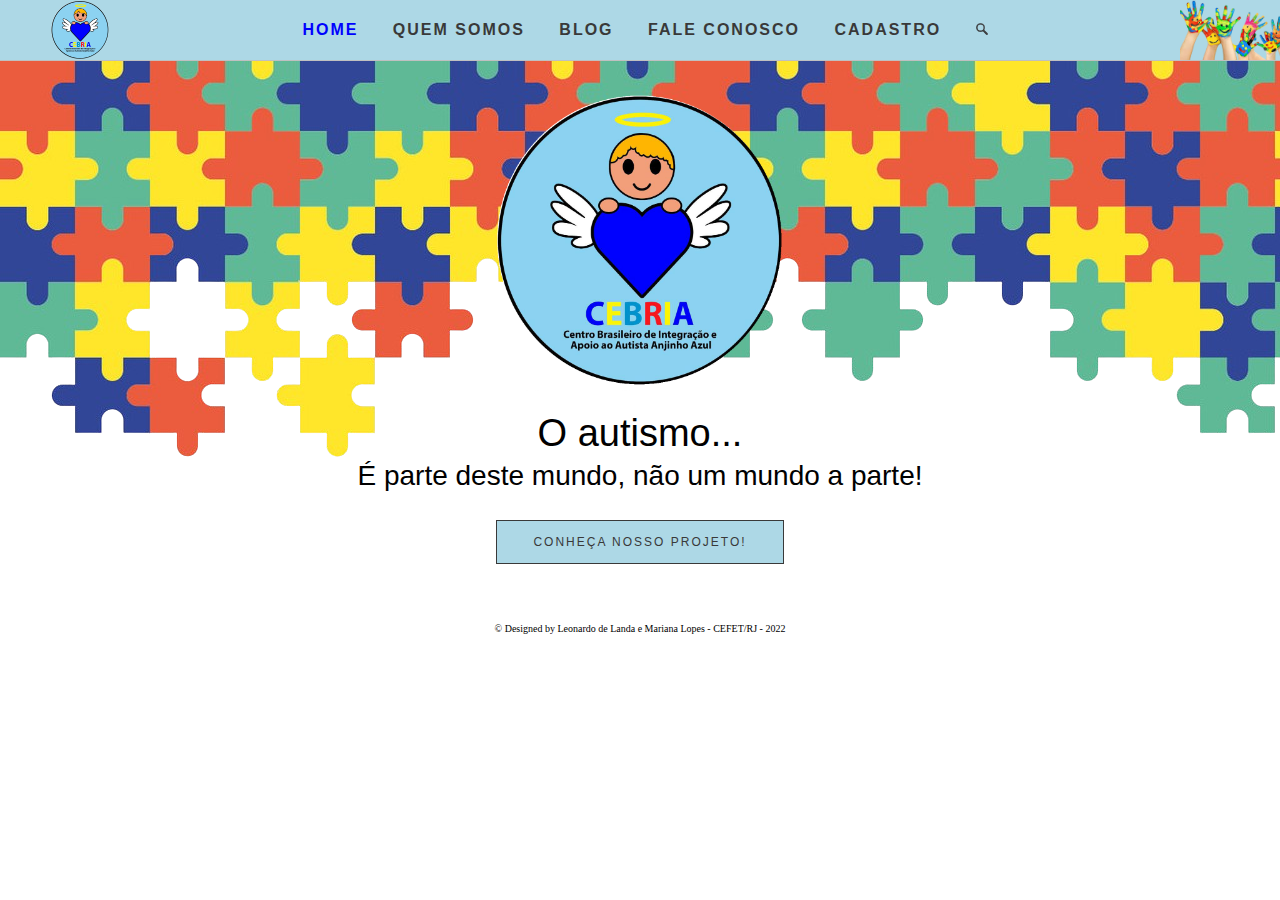
<file: html/index.html>
<!DOCTYPE html>
<html lang="pt-br">

<head>
  <title>Anjinho Azul | Conheça o Projeto</title>
  <meta charset="utf-8" />
  <meta name="author" content="Leonardo de Landa e Mariana Lopes" />
  <meta name="description" content="Conheça o projeto Anjinho Azul." />
  <meta name="keywords" content="Autismo, Anjinho, Azul, TEA, Projeto" />
  <link rel="stylesheet" href="../css/reset.css">
  <link rel="stylesheet" href="../css/estilo_header_footer.css">
  <link rel="stylesheet" href="../css/estilo_index.css">
</head>

<body>
  <div id="principal">
    <header class="header-top">
      <div class="contentHeader">
        <form class="searchFormHeader" action="https://www.anjinhoazul.com.br/" method="get">
          <input type="text" name="s" placeholder="Search" />
          <input type="submit" value="Search" />
        </form>
        <img class="logotipoProjeto" src="../images/logotipo.png" alt="Logotipo projeto Anjinho Azul." />
        <nav class="header-nav">
          <ul>
            <li><a href="index.html" style="color: #0001fe;">Home</a></li>
            <li><a href="quem_somos.html">Quem Somos</a></li>
            <li><a href="blog.html">Blog</a></li>
            <li><a href="fale_conosco.html">Fale Conosco</a></li>
            <li><a href="cadastro.html">Cadastro</a></li>
            <li><a href="#"><img src="../images/lupa-removebg.png" class="iconSearch" alt="Pesquisar"></a></li>
          </ul>
        </nav>
      </div>
    </header>
    <div class="contentBody">
      <img class="logotipoProjetoContent" src="../images/logotipo.png" alt="Logotipo projeto Anjinho Azul." />
      <h1>O autismo...</h1>
      <h2>É parte deste mundo, não um mundo a parte!</h2>
      <a href="quem_somos.html">Conheça nosso projeto!</a>
    </div>
    <div class="footer">
      &copy; Designed by Leonardo de Landa e Mariana Lopes - CEFET/RJ - 2022
    </div>
</body>

</html>
</file>
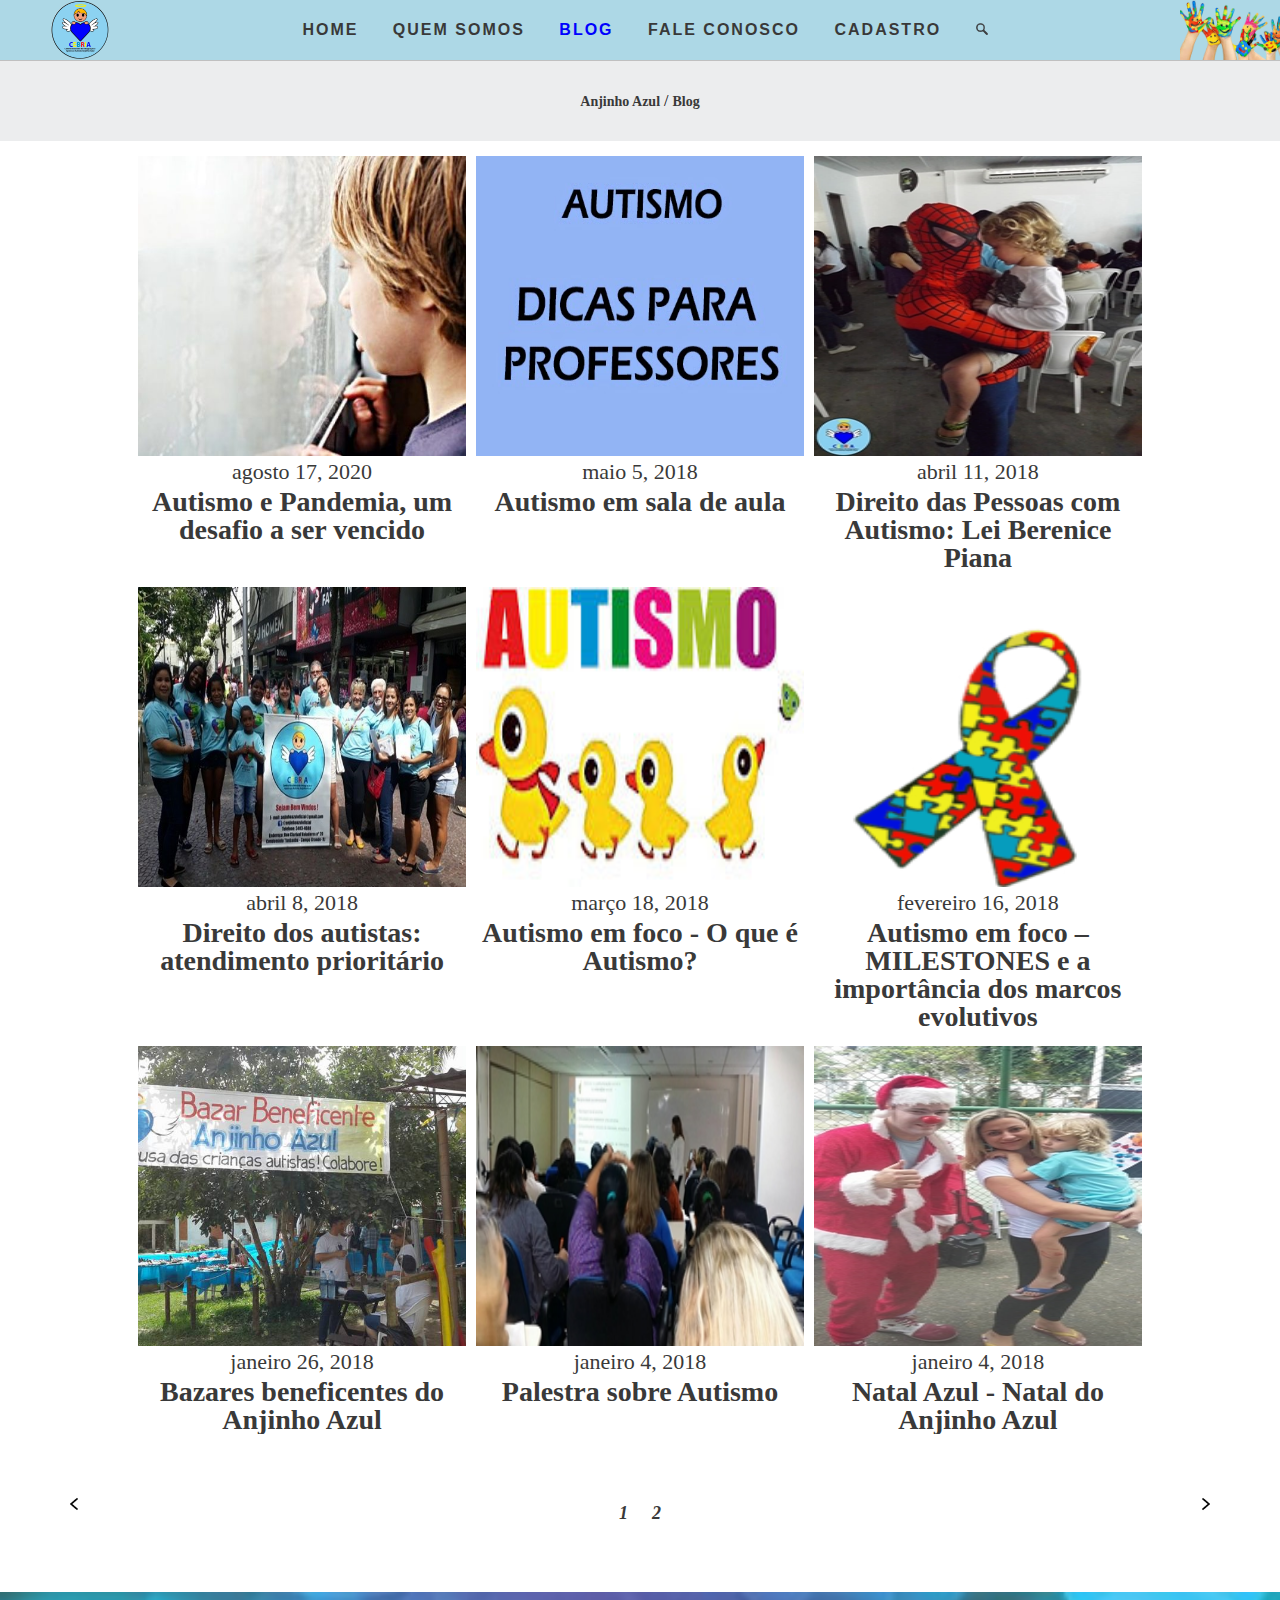
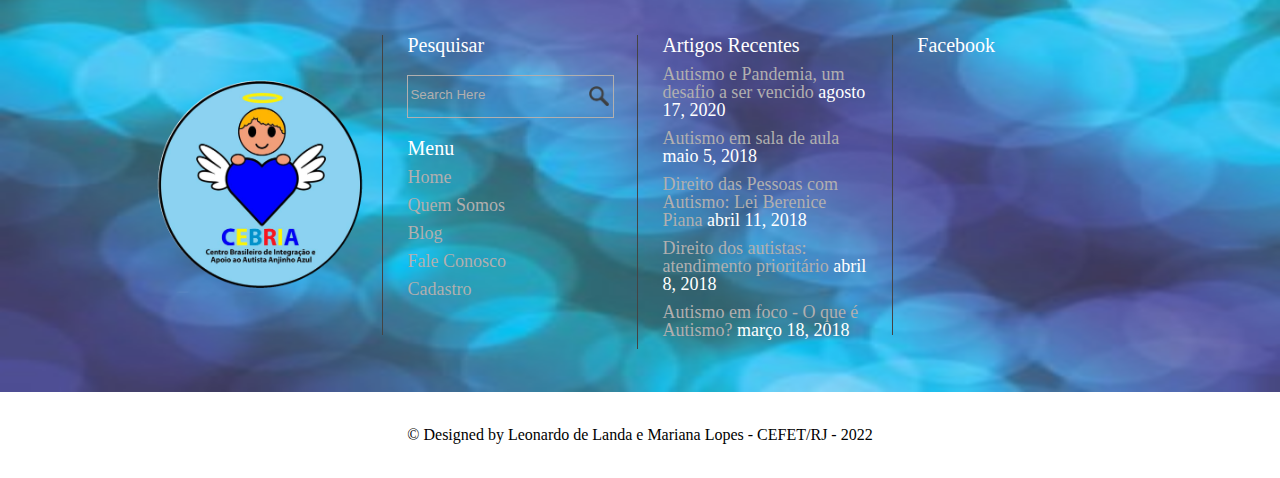
<file: html/blog.html>
<!DOCTYPE html>
<html lang="pt-br">

<head>
  <title>Anjinho Azul | Blog</title>
  <meta charset="utf-8" />
  <meta name="author" content="Leonardo de Landa e Mariana Lopes" />
  <meta name="description" content="Conheça o projeto Anjinho Azul." />
  <meta name="keywords" content="Autismo, Anjinho, Azul, TEA, Projeto" />
  <link rel="stylesheet" href="../css/reset.css">
  <link rel="stylesheet" href="../css/estilo_header_footer.css">
  <link rel="stylesheet" href="../css/estilo_blog.css">
</head>

<body>
  <div id="principal">
    <header class="header-top">
      <div class="contentHeader">
        <form class="searchFormHeader" action="https://www.anjinhoazul.com.br/" method="get">
          <input type="text" name="s" placeholder="Search" />
          <input type="submit" value="Search" />
        </form>
        <img class="logotipoProjeto" src="../images/logotipo.png" alt="Logotipo projeto Anjinho Azul." />
        <nav class="header-nav">
          <ul>
            <li><a href="index.html">Home</a></li>
            <li><a href="quem_somos.html">Quem Somos</a></li>
            <li><a href="blog.html" style="color: #0001fe;">Blog</a></li>
            <li><a href="fale_conosco.html">Fale Conosco</a></li>
            <li><a href="cadastro.html">Cadastro</a></li>
            <li><a href="#"><img src="../images/lupa-removebg.png" class="iconSearch" alt="Pesquisar"></a></li>
          </ul>
        </nav>
      </div>
    </header>
    <div class="titleHolder">
      <div class="pageName">
        <a href="index.html">Anjinho Azul</a> / <a href="Blog">Blog</a>
      </div>
    </div>
    <div class="content">
      <div class="articleList">
        <div class="article">
          <a href="#"><img src="../images/img_article_1.jpg" alt="Autismo e Pandemia, um desafio a ser vencido" /></a>
          <p>agosto 17, 2020</p>
          <a href="#">Autismo e Pandemia, um desafio a ser vencido</a>
        </div>
        <div class="article">
          <a href="#"><img src="../images/img_article_2.jpg" alt="Autismo em sala de aula" /></a>
          <p>maio 5, 2018</p>
          <a href="#">Autismo em sala de aula</a>
        </div>
        <div class="article">
          <a href="#"><img src="../images/img_article_3.jpg"
              alt="Direito das Pessoas com Autismo: Lei Berenice Piana" /></a>
          <p>abril 11, 2018</p>
          <a href="#">Direito das Pessoas com Autismo: Lei Berenice Piana</a>
        </div>
        <div class="article">
          <a href="#"><img src="../images/img_article_4.jpg" alt="Direito dos autistas: atendimento prioritário" /></a>
          <p>abril 8, 2018</p>
          <a href="#">Direito dos autistas: atendimento prioritário</a>
        </div>
        <div class="article">
          <a href="#"><img src="../images/img_article_5.jpg" alt="Autismo em foco - O que é Autismo?" /></a>
          <p>março 18, 2018</p>
          <a href="#">Autismo em foco - O que é Autismo?</a>
        </div>
        <div class="article">
          <a href="#"><img src="../images/img_article_6.jpg"
              alt="Autismo em foco – MILESTONES e a importância dos marcos evolutivos" /></a>
          <p>fevereiro 16, 2018</p>
          <a href="#">Autismo em foco – MILESTONES e a importância dos marcos evolutivos</a>
        </div>
        <div class="article">
          <a href="#"><img src="../images/img_article_7.jpg" alt="Bazares beneficentes do Anjinho Azul" /></a>
          <p>janeiro 26, 2018</p>
          <a href="#">Bazares beneficentes do Anjinho Azul</a>
        </div>
        <div class="article">
          <a href="#"><img src="../images/img_article_8.jpg" alt="Palestra sobre Autismo" /></a>
          <p>janeiro 4, 2018</p>
          <a href="#">Palestra sobre Autismo</a>
        </div>
        <div class="article">
          <a href="#"><img src="../images/img_article_9.jpg" alt="Natal Azul - Natal do Anjinho Azul" /></a>
          <p>janeiro 4, 2018</p>
          <a href="#">Natal Azul - Natal do Anjinho Azul</a>
        </div>
      </div>
    </div>
    <div class="paginacao">
      <ul>
        <li><a href="#" class="prev"><img src="../images/proximo.png" alt="Página anterior"></a>
        </li>
        <li><a href="blog.html">1</a></li>
        <li><a href="blog_page_2.html">2</a></li>
        <li><a href="#" class="next"><img src="../images/proximo.png" alt="Página seguinte"></a></li>
      </ul>
    </div>
    <div class="endPage">
      <div class="endContent">
        <div class="columns">
          <div class="columnFoot" style="border: none;">
            <div class="logo">
              <img class="logotipo" src="../images/logotipo.png" alt="Logotipo projeto Anjinho Azul." />
            </div>
          </div>
          <div class="columnFoot">
            <h1>Pesquisar</h1>
            <form class="searchFormFooter" action="https://www.anjinhoazul.com.br/" method="get">
              <div>
                <label class="screen-reader-text" for="s">Search for:</label>
                <input type="text" name="s" placeholder="Search Here" id="s" />
                <input type="submit" class="buttonSearch" value="" />
              </div>
            </form>
            <h1>Menu</h1>
            <ul>
              <li><a href="index.html">Home</a></li>
              <li><a href="quem_somos.html">Quem Somos</a></li>
              <li><a href="blog.html">Blog</a></li>
              <li><a href="fale_conosco.html">Fale Conosco</a></li>
              <li><a href="cadastro.html">Cadastro</a></li>
            </ul>
          </div>
          <div class="columnFoot">
            <h1>Artigos Recentes</h1>
            <ul>
              <li><a href="#">Autismo e Pandemia, um desafio a ser vencido</a> agosto 17, 2020</li>
              <li><a href="#">Autismo em sala de aula</a> maio 5, 2018</li>
              <li><a href="#">Direito das Pessoas com Autismo: Lei Berenice Piana</a> abril 11, 2018</li>
              <li><a href="#">Direito dos autistas: atendimento prioritário</a> abril 8, 2018</li>
              <li><a href="#">Autismo em foco - O que é Autismo?</a> março 18, 2018</li>
            </ul>
          </div>
          <div class="columnFoot">
            <h1>Facebook</h1>
          </div>
        </div>
      </div>
    </div>
    <div class="footer">
      &copy; Designed by Leonardo de Landa e Mariana Lopes - CEFET/RJ - 2022
    </div>
  </div>
  </div>
</body>

</html>
</file>
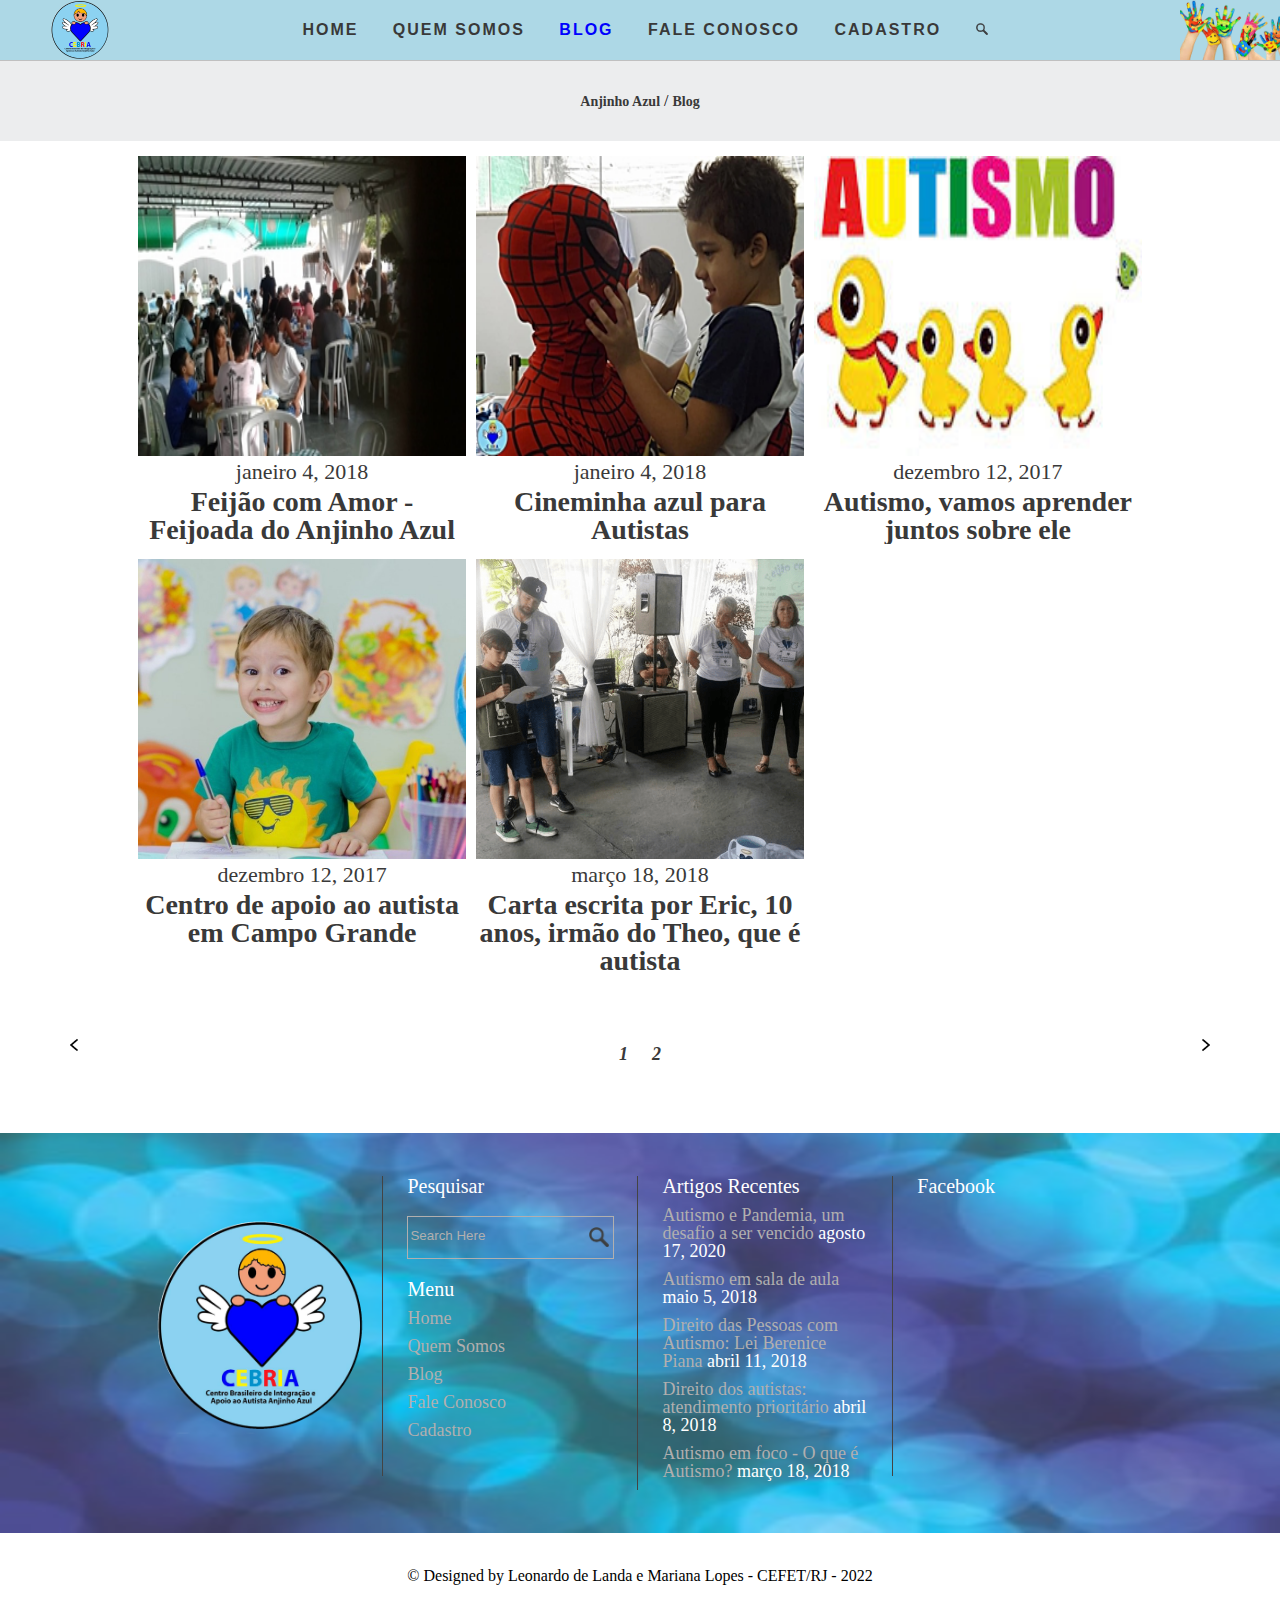
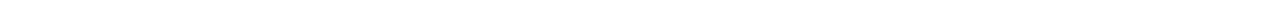
<file: html/blog_page_2.html>
<!DOCTYPE html>
<html lang="pt-br">

<head>
  <title>Anjinho Azul | Blog</title>
  <meta charset="utf-8" />
  <meta name="author" content="Leonardo de Landa e Mariana Lopes" />
  <meta name="description" content="Conheça o projeto Anjinho Azul." />
  <meta name="keywords" content="Autismo, Anjinho, Azul, TEA, Projeto" />
  <link rel="stylesheet" href="../css/reset.css">
  <link rel="stylesheet" href="../css/estilo_header_footer.css">
  <link rel="stylesheet" href="../css/estilo_blog.css">
</head>

<body>
  <div id="principal">
    <header class="header-top">
      <div class="contentHeader">
        <form class="searchFormHeader" action="https://www.anjinhoazul.com.br/" method="get">
          <input type="text" name="s" placeholder="Search" />
          <input type="submit" value="Search" />
        </form>
        <img class="logotipoProjeto" src="../images/logotipo.png" alt="Logotipo projeto Anjinho Azul." />
        <nav class="header-nav">
          <ul>
            <li><a href="index.html">Home</a></li>
            <li><a href="quem_somos.html">Quem Somos</a></li>
            <li><a href="blog.html" style="color: #0001fe;">Blog</a></li>
            <li><a href="fale_conosco.html">Fale Conosco</a></li>
            <li><a href="cadastro.html">Cadastro</a></li>
            <li><a href="#"><img src="../images/lupa-removebg.png" class="iconSearch" alt="Pesquisar"></a></li>
          </ul>
        </nav>
      </div>
    </header>
    <div class="titleHolder">
      <div class="pageName">
        <a href="index.html">Anjinho Azul</a> / <a href="Blog">Blog</a>
      </div>
    </div>
    <div class="content">
      <div class="articleList">
        <div class="article">
          <a href="#"><img src="../images/img_article_10.jpg" alt="Feijão com Amor - Feijoada do Anjinho Azul" /></a>
          <p>janeiro 4, 2018</p>
          <a href="#">Feijão com Amor - Feijoada do Anjinho Azul</a>
        </div>
        <div class="article">
          <a href="#"><img src="../images/img_article_11.jpg" alt="Cineminha azul para Autistas" /></a>
          <p>janeiro 4, 2018</p>
          <a href="#">Cineminha azul para Autistas</a>
        </div>
        <div class="article">
          <a href="#"><img src="../images/img_article_12.jpg" alt="Autismo, vamos aprender juntos sobre ele" /></a>
          <p>dezembro 12, 2017</p>
          <a href="#">Autismo, vamos aprender juntos sobre ele</a>
        </div>
        <div class="article">
          <a href="#"><img src="../images/img_article_13.jpg" alt="Centro de apoio ao autista em Campo Grande" /></a>
          <p>dezembro 12, 2017</p>
          <a href="#">Centro de apoio ao autista em Campo Grande</a>
        </div>
        <div class="article">
          <a href="#"><img src="../images/img_article_14.png"
              alt="Carta escrita por Eric, 10 anos, irmão do Theo, que é autista" /></a>
          <p>março 18, 2018</p>
          <a href="#">Carta escrita por Eric, 10 anos, irmão do Theo, que é autista</a>
        </div>
      </div>
    </div>
    <div class="paginacao">
      <ul>
        <li><a href="#" class="prev"><img src="../images/proximo.png" alt="Página anterior"></a>
        </li>
        <li><a href="blog.html">1</a></li>
        <li><a href="blog_page_2.html">2</a></li>
        <li><a href="#" class="next"><img src="../images/proximo.png" alt="Página seguinte"></a></li>
      </ul>
    </div>
    <div class="endPage">
      <div class="endContent">
        <div class="columns">
          <div class="columnFoot" style="border: none;">
            <div class="logo">
              <img class="logotipo" src="../images/logotipo.png" alt="Logotipo projeto Anjinho Azul." />
            </div>
          </div>
          <div class="columnFoot">
            <h1>Pesquisar</h1>
            <form class="searchFormFooter" action="https://www.anjinhoazul.com.br/" method="get">
              <div>
                <label class="screen-reader-text" for="s">Search for:</label>
                <input type="text" name="s" placeholder="Search Here" id="s" />
                <input type="submit" class="buttonSearch" value="" />
              </div>
            </form>
            <h1>Menu</h1>
            <ul>
              <li><a href="index.html">Home</a></li>
              <li><a href="quem_somos.html">Quem Somos</a></li>
              <li><a href="blog.html">Blog</a></li>
              <li><a href="fale_conosco.html">Fale Conosco</a></li>
              <li><a href="cadastro.html">Cadastro</a></li>
            </ul>
          </div>
          <div class="columnFoot">
            <h1>Artigos Recentes</h1>
            <ul>
              <li><a href="#">Autismo e Pandemia, um desafio a ser vencido</a> agosto 17, 2020</li>
              <li><a href="#">Autismo em sala de aula</a> maio 5, 2018</li>
              <li><a href="#">Direito das Pessoas com Autismo: Lei Berenice Piana</a> abril 11, 2018</li>
              <li><a href="#">Direito dos autistas: atendimento prioritário</a> abril 8, 2018</li>
              <li><a href="#">Autismo em foco - O que é Autismo?</a> março 18, 2018</li>
            </ul>
          </div>
          <div class="columnFoot">
            <h1>Facebook</h1>
          </div>
        </div>
      </div>
    </div>
    <div class="footer">
      &copy; Designed by Leonardo de Landa e Mariana Lopes - CEFET/RJ - 2022
    </div>
  </div>
  </div>
</body>

</html>
</file>
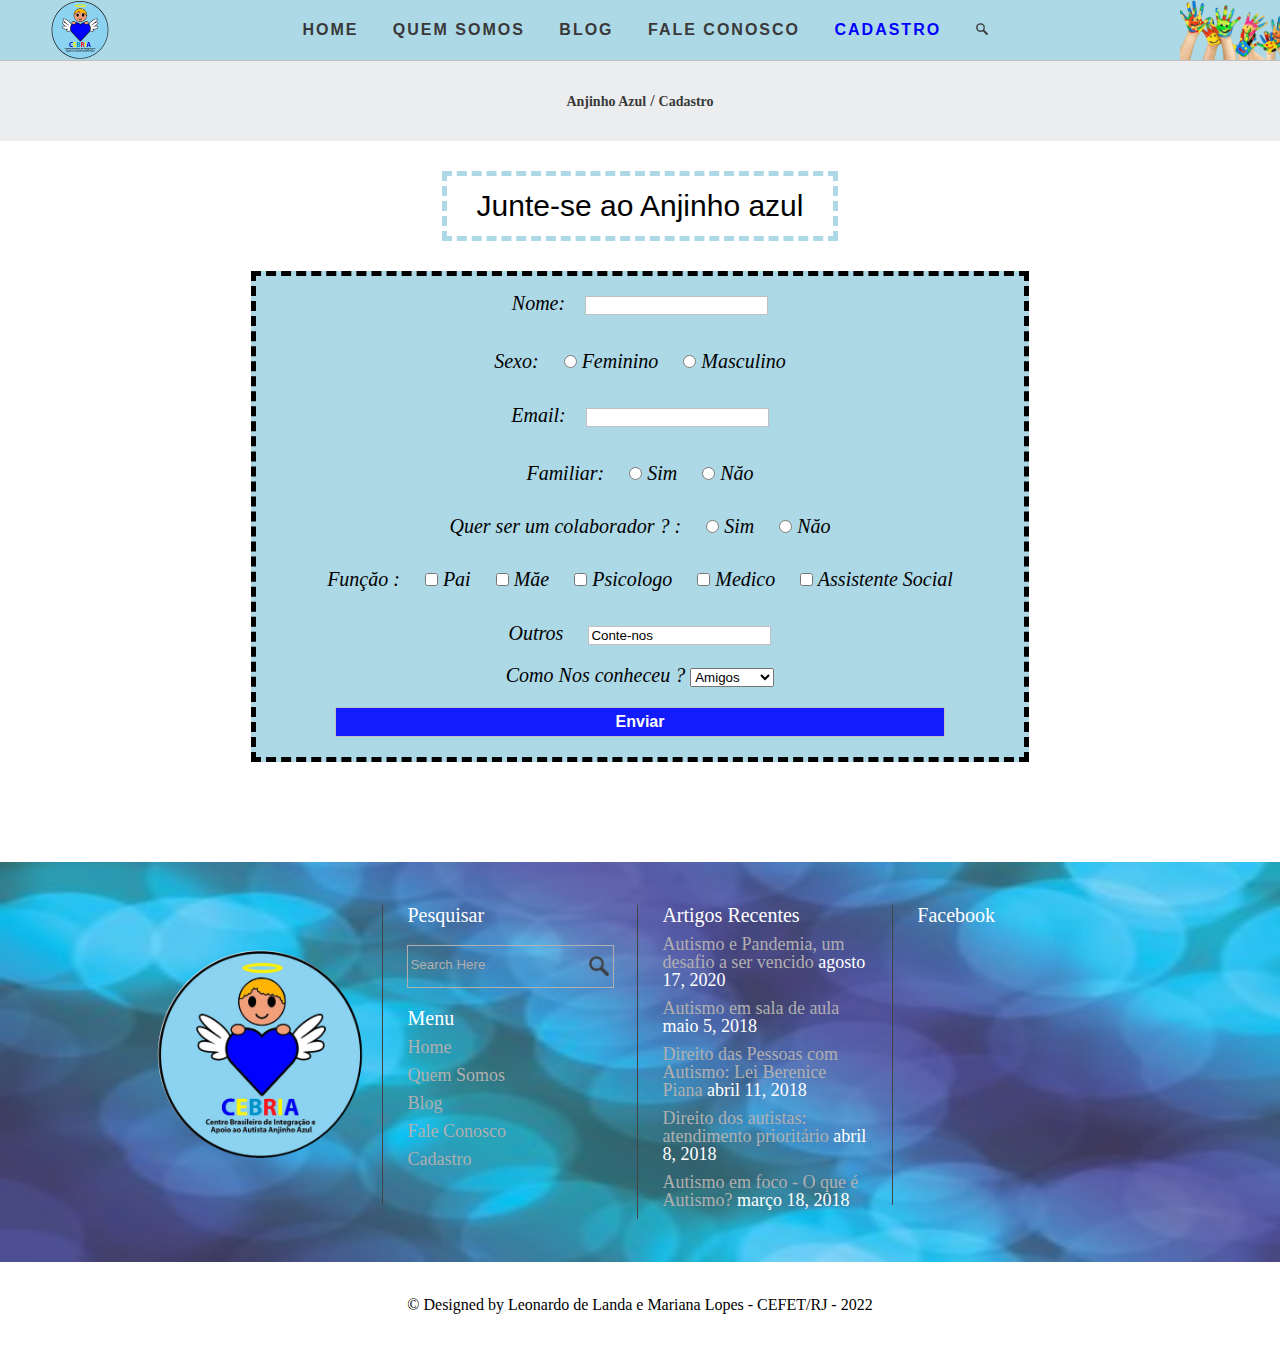
<file: html/cadastro.html>
<!DOCTYPE html>
<html lang="pt-br">

<head>
    <title>Anjinho Azul | Fale Conosco</title>
    <meta charset="utf-8" />
    <meta name="author" content="Leonardo de Landa e Mariana Lopes" />
    <meta name="description" content="Conheça o projeto Anjinho Azul." />
    <meta name="keywords" content="Autismo, Anjinho, Azul, TEA, Projeto" />
    <link rel="stylesheet" href="../css/reset.css">
    <link rel="stylesheet" href="../css/estilo_header_footer.css">
    <link rel="stylesheet" href="../css/estilo_cadastro.css">
</head>

<body>
    <div id="principal">
        <header class="header-top">
            <div class="contentHeader">
                <form class="searchFormHeader" action="https://www.anjinhoazul.com.br/" method="get">
                    <input type="text" name="s" placeholder="Search" />
                    <input type="submit" value="Search" />
                </form>
                <img class="logotipoProjeto" src="../images/logotipo.png" alt="Logotipo projeto Anjinho Azul." />
                <nav class="header-nav">
                    <ul>
                        <li><a href="index.html">Home</a></li>
                        <li><a href="quem_somos.html">Quem Somos</a></li>
                        <li><a href="blog.html">Blog</a></li>
                        <li><a href="fale_conosco.html">Fale Conosco</a></li>
                        <li><a href="cadastro.html" style="color: #0001fe;">Cadastro</a></li>
                        <li><a href="#"><img src="../images/lupa-removebg.png" class="iconSearch" alt="Pesquisar"></a>
                        </li>
                    </ul>
                </nav>
            </div>
        </header>
        <div class="titleHolder">
            <div class="pageName">
                <a href="index.html">Anjinho Azul</a> / <a href="Blog">Cadastro</a>
            </div>
        </div>
        <CENTER>
            <h1>Junte-se ao Anjinho azul </h1>
            <div class="cad">
                <form>
                    Nome:<input type="text" NAME=nome>
                    <p> Sexo:
                        <input type="radio" NAME=sexo VALUE=f> Feminino
                        <input type="radio" NAME=sexo VALUE=m> Masculino
                    </p>
                    Email:<input type="email" NAME=Email>
                    <p> Familiar:
                        <input type="radio" NAME=familiar VALUE=s> Sim
                        <input type="radio" NAME=familiar VALUE=f> N&abreve;o
                    <p> Quer ser um colaborador ? :
                        <input type="radio" NAME=colab VALUE=s> Sim
                        <input type="radio" NAME=colab VALUE=f> N&abreve;o
                    </p>
                    Fun&ccedil;&abreve;o :
                    <input type="checkbox" NAME=Funcao VALUE=pai> Pai
                    <input type="checkbox" NAME=Funcao VALUE=mae> M&abreve;e
                    <input type="checkbox" NAME=Funcao VALUE=psicologo> Psicologo
                    <input type="checkbox" NAME=Funcao VALUE=medico> Medico
                    <input type="checkbox" NAME=Funcao VALUE=Assistente> Assistente Social<BR>
                    <P></P>
                    Outros <input type="text" NAME=Funcao VALUE=Conte-nos>
                    <p>
                    <P>
                        Como Nos conheceu ?
                        <select Name="Familiar" size="1">
                            <option value=" amigos"> Amigos
                            <option value="familiares">Familiares
                            <option value="face">Facebook
                            <option value="Insta">Instagram
                                <BR>
                            <option value="out">Outros
                    </p>
                    <frame scrolling=no></frame>
                    </select>
                    <p ALIGN=rigth>
                        <BR> <input type="submit" value="Enviar" id="enviarMsg">
                    </p>
                </form>
            </div>
    </div>
    <header { background : img class="images/logotipo.img">

    </header>
    <div class="endPage">
        <div class="endContent">
            <div class="columns">
                <div class="columnFoot" style="border: none;">
                    <div class="logo">
                        <img class="logotipo" src="../images/logotipo.png" alt="Logotipo projeto Anjinho Azul." />
                    </div>
                </div>
                <div class="columnFoot">
                    <h1>Pesquisar</h1>
                    <form class="searchFormFooter" action="https://www.anjinhoazul.com.br/" method="get">
                        <div>
                            <label class="screen-reader-text" for="s">Search for:</label>
                            <input type="text" name="s" placeholder="Search Here" id="s" />
                            <input type="submit" class="buttonSearch" value="" />
                        </div>
                    </form>
                    <h1>Menu</h1>
                    <ul>
                        <li><a href="index.html">Home</a></li>
                        <li><a href="quem_somos.html">Quem Somos</a></li>
                        <li><a href="blog.html">Blog</a></li>
                        <li><a href="fale_conosco.html">Fale Conosco</a></li>
                        <li><a href="cadastro.html">Cadastro</a></li>
                    </ul>
                </div>
                <div class="columnFoot">
                    <h1>Artigos Recentes</h1>
                    <ul>
                        <li><a href="#">Autismo e Pandemia, um desafio a ser vencido</a> agosto 17, 2020</li>
                        <li><a href="#">Autismo em sala de aula</a> maio 5, 2018</li>
                        <li><a href="#">Direito das Pessoas com Autismo: Lei Berenice Piana</a> abril 11, 2018</li>
                        <li><a href="#">Direito dos autistas: atendimento prioritário</a> abril 8, 2018</li>
                        <li><a href="#">Autismo em foco - O que é Autismo?</a> março 18, 2018</li>
                    </ul>
                </div>
                <div class="columnFoot">
                    <h1>Facebook</h1>
                </div>
            </div>
        </div>
    </div>
    <div class="footer">
        &copy; Designed by Leonardo de Landa e Mariana Lopes - CEFET/RJ - 2022
    </div>
    </div>
    </div>
</body>

</html>
</file>
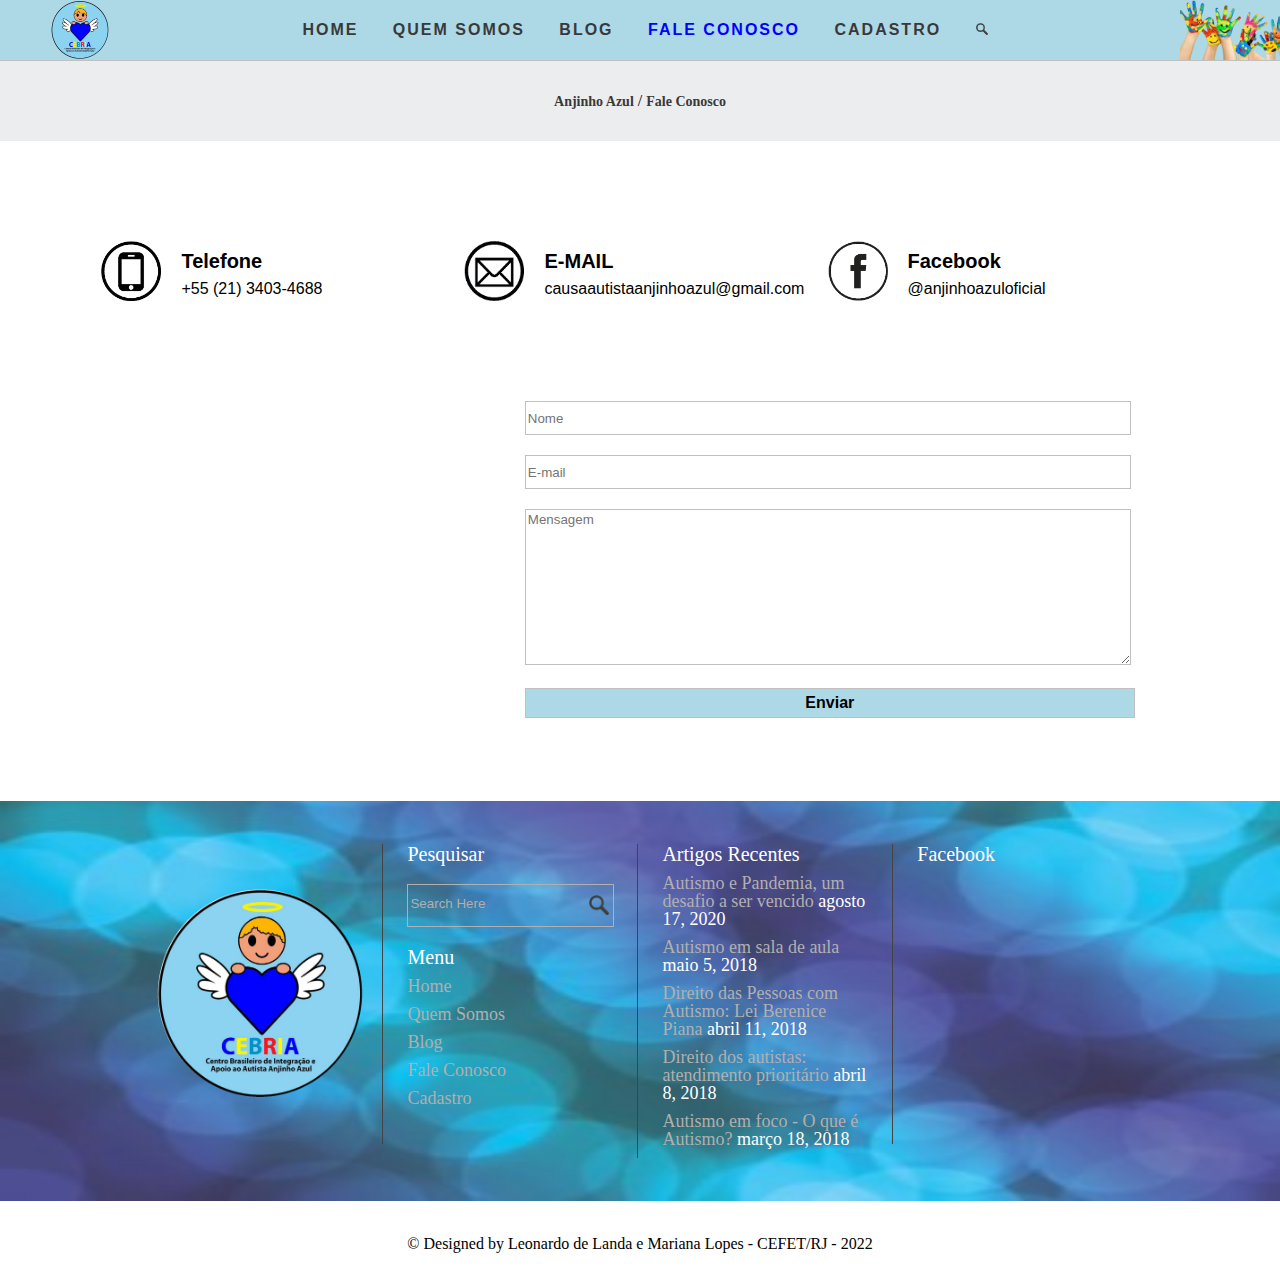
<file: html/fale_conosco.html>
<!DOCTYPE html>
<html lang="pt-br">

<head>
  <title>Anjinho Azul | Fale Conosco</title>
  <meta charset="utf-8" />
  <meta name="author" content="Leonardo de Landa e Mariana Lopes" />
  <meta name="description" content="Conheça o projeto Anjinho Azul." />
  <meta name="keywords" content="Autismo, Anjinho, Azul, TEA, Projeto" />
  <link rel="stylesheet" href="../css/reset.css">
  <link rel="stylesheet" href="../css/estilo_header_footer.css">
  <link rel="stylesheet" href="../css/estilo_fale_conosco.css">
</head>

<body>
  <div id="principal">
    <header class="header-top">
      <div class="contentHeader">
        <form class="searchFormHeader" action="https://www.anjinhoazul.com.br/" method="get">
          <input type="text" name="s" placeholder="Search" />
          <input type="submit" value="Search" />
        </form>
        <img class="logotipoProjeto" src="../images/logotipo.png" alt="Logotipo projeto Anjinho Azul." />
        <nav class="header-nav">
          <ul>
            <li><a href="index.html">Home</a></li>
            <li><a href="quem_somos.html">Quem Somos</a></li>
            <li><a href="blog.html">Blog</a></li>
            <li><a href="fale_conosco.html" style="color: #0001fe;">Fale Conosco</a></li>
            <li><a href="cadastro.html">Cadastro</a></li>
            <li><a href="#"><img src="../images/lupa-removebg.png" class="iconSearch" alt="Pesquisar"></a></li>
          </ul>
        </nav>
      </div>
    </header>
    <div class="titleHolder">
      <div class="pageName">
        <a href="index.html">Anjinho Azul</a> / <a href="Blog">Fale Conosco</a>
      </div>
    </div>
    <div class="content">
      <div class="contactBox1">
        <div class="contact">
          <img src="../images/telefone_icon.png">
          <h1>Telefone</h1>
          <p>+55 (21) 3403-4688</p>
        </div>
        <div class="contact">
          <img src="../images/email_icon.png">
          <h1>E-MAIL</h1>
          <p>causaautistaanjinhoazul@gmail.com</p>
        </div>
        <div class="contact">
          <img src="../images/facebook_icon.png">
          <h1>Facebook</h1>
          <p>@anjinhoazuloficial</p>
        </div>
      </div>
      <div class="contactBox2">
        <div class="mapa">
          <iframe
            src="https://www.google.com/maps/embed?pb=!1m14!1m8!1m3!1d7351.386894396556!2d-43.554928!3d-22.88778!3m2!1i1024!2i768!4f13.1!3m3!1m2!1s0x9be1643dc92145%3A0xdaef5f31b9ebe81d!2sR.%20Clarival%20Valadares%2C%2020%20-%20Campo%20Grande%2C%20Rio%20de%20Janeiro%20-%20RJ%2C%2023087-510%2C%20Brazil!5e0!3m2!1sen!2sus!4v1655580535884!5m2!1sen!2sus"
            width="400" height="300" style="border:0;" allowfullscreen="" loading="lazy"
            referrerpolicy="no-referrer-when-downgrade"></iframe>
        </div>
        <form>
          <label for="nome">Nome:</label>
          <input type="text" name="nome" placeholder="Nome" id="nome" />
          <label for="email">E-mail:</label>
          <input type="text" name="email" placeholder="E-mail" id="email" />
          <label for="mensagem">Mensagem:</label>
          <textarea name="mensagem" id="mensagem" cols="30" rows="10" placeholder="Mensagem"></textarea>
          <input type="submit" id="enviarMsg" value="Enviar" />
        </form>
      </div>
    </div>
    <div class="endPage">
      <div class="endContent">
        <div class="columns">
          <div class="columnFoot" style="border: none;">
            <div class="logo">
              <img class="logotipo" src="../images/logotipo.png" alt="Logotipo projeto Anjinho Azul." />
            </div>
          </div>
          <div class="columnFoot">
            <h1>Pesquisar</h1>
            <form class="searchFormFooter" action="https://www.anjinhoazul.com.br/" method="get">
              <div>
                <label class="screen-reader-text" for="s">Search for:</label>
                <input type="text" name="s" placeholder="Search Here" id="s" />
                <input type="submit" class="buttonSearch" value="" />
              </div>
            </form>
            <h1>Menu</h1>
            <ul>
              <li><a href="index.html">Home</a></li>
              <li><a href="quem_somos.html">Quem Somos</a></li>
              <li><a href="blog.html">Blog</a></li>
              <li><a href="fale_conosco.html">Fale Conosco</a></li>
              <li><a href="cadastro.html">Cadastro</a></li>
            </ul>
          </div>
          <div class="columnFoot">
            <h1>Artigos Recentes</h1>
            <ul>
              <li><a href="#">Autismo e Pandemia, um desafio a ser vencido</a> agosto 17, 2020</li>
              <li><a href="#">Autismo em sala de aula</a> maio 5, 2018</li>
              <li><a href="#">Direito das Pessoas com Autismo: Lei Berenice Piana</a> abril 11, 2018</li>
              <li><a href="#">Direito dos autistas: atendimento prioritário</a> abril 8, 2018</li>
              <li><a href="#">Autismo em foco - O que é Autismo?</a> março 18, 2018</li>
            </ul>
          </div>
          <div class="columnFoot">
            <h1>Facebook</h1>
          </div>
        </div>
      </div>
    </div>
    <div class="footer">
      &copy; Designed by Leonardo de Landa e Mariana Lopes - CEFET/RJ - 2022
    </div>
  </div>
  </div>
</body>

</html>
</file>
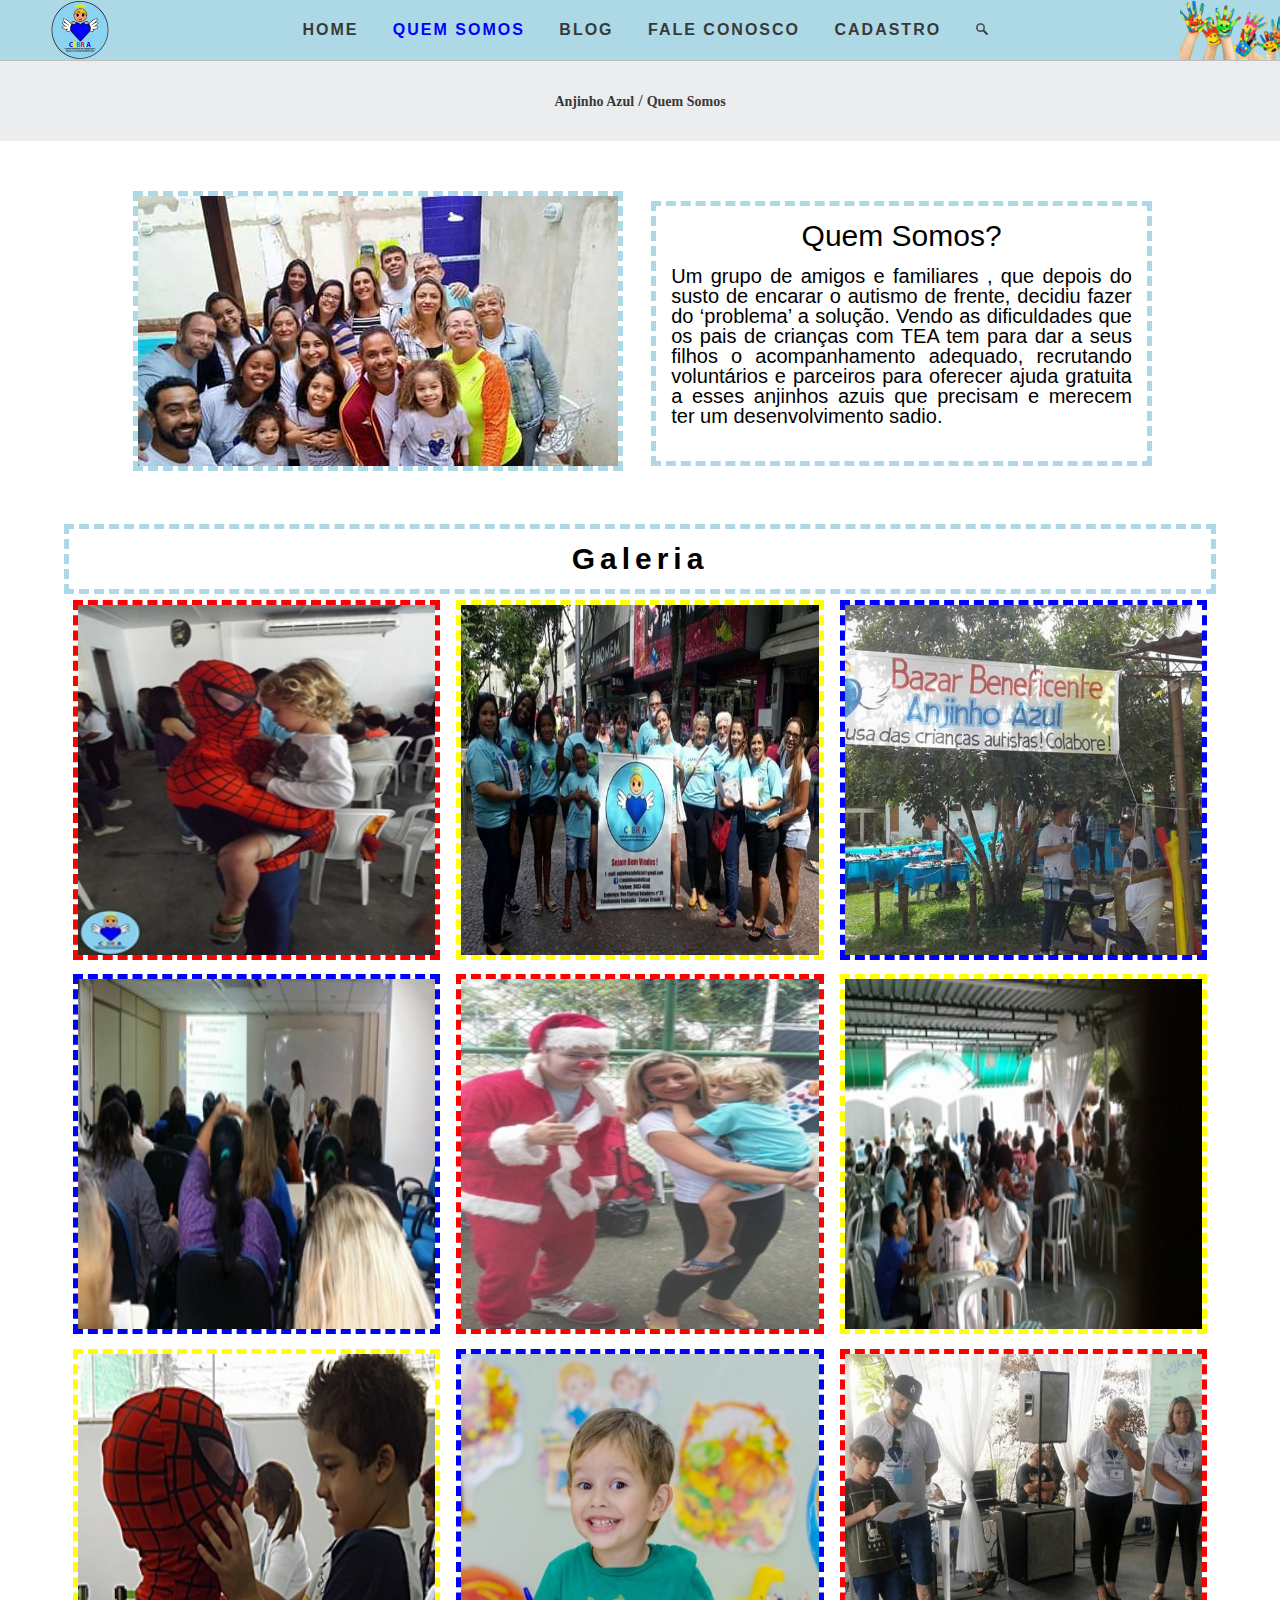
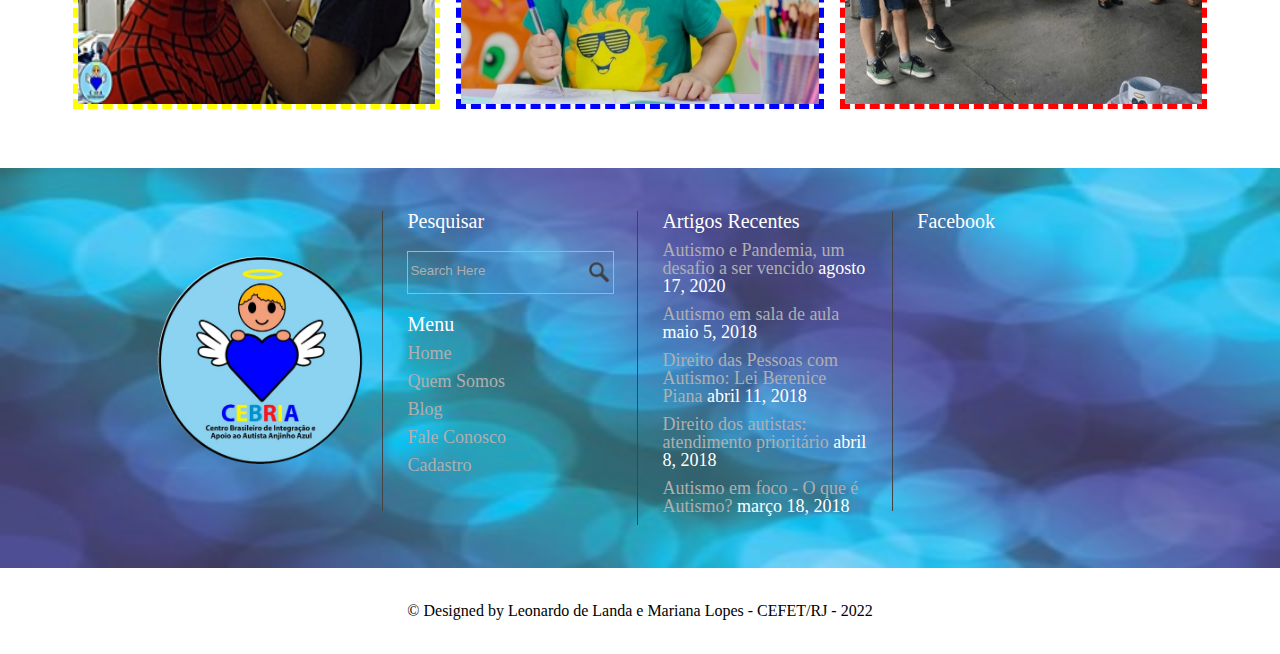
<file: html/quem_somos.html>
<!DOCTYPE html>
<html lang="pt-br">

<head>
  <title>Anjinho Azul | Quem Somos</title>
  <meta charset="utf-8" />
  <meta name="author" content="Leonardo de Landa e Mariana Lopes" />
  <meta name="description" content="Conheça o projeto Anjinho Azul." />
  <meta name="keywords" content="Autismo, Anjinho, Azul, TEA, Projeto" />
  <link rel="stylesheet" href="../css/reset.css">
  <link rel="stylesheet" href="../css/estilo_header_footer.css">
  <link rel="stylesheet" href="../css/estilo_quem_somos.css">
</head>

<body>
  <div id="principal">
    <header class="header-top">
      <div class="contentHeader">
        <form class="searchFormHeader" action="https://www.anjinhoazul.com.br/" method="get">
          <input type="text" name="s" placeholder="Search" />
          <input type="submit" value="Search" />
        </form>
        <img class="logotipoProjeto" src="../images/logotipo.png" alt="Logotipo projeto Anjinho Azul." />
        <nav class="header-nav">
          <ul>
            <li><a href="index.html">Home</a></li>
            <li><a href="quem_somos.html" style="color: #0001fe;">Quem Somos</a></li>
            <li><a href="blog.html">Blog</a></li>
            <li><a href="fale_conosco.html">Fale Conosco</a></li>
            <li><a href="cadastro.html">Cadastro</a></li>
            <li><a href="#"><img src="../images/lupa-removebg.png" class="iconSearch" alt="Pesquisar"></a></li>
          </ul>
        </nav>
      </div>
    </header>
    <div class="titleHolder">
      <div class="pageName">
        <a href="index.html">Anjinho Azul</a> / <a href="Blog">Quem Somos</a>
      </div>
    </div>
    <div class="quemSomos">
      <div class="us">
        <div class="img_us">
          <img src="../images/img_us_1.jpg" alt="Amigos e familiares do projeto Anjinho Azul">
        </div>
        <div class="text">
          <h1>Quem Somos?</h1>
          <p>
            Um grupo de amigos e familiares , que depois do susto de encarar o autismo de frente, decidiu fazer do
            ‘problema’ a solução. Vendo as dificuldades que os pais de crianças com TEA tem para dar a seus filhos o
            acompanhamento adequado, recrutando voluntários e parceiros para oferecer ajuda gratuita a esses anjinhos
            azuis
            que precisam e merecem ter um desenvolvimento sadio.
          </p>
        </div>
      </div>
      <div class="galeria">
        <h1>Galeria</h1>
        <img src="../images/img_article_3.jpg" style="border: 5px dashed red;">
        <img src="../images/img_article_4.jpg" style="border: 5px dashed yellow;">
        <img src="../images/img_article_7.jpg" style="border: 5px dashed blue;">
        <img src="../images/img_article_8.jpg" style="border: 5px dashed blue;">
        <img src="../images/img_article_9.jpg" style="border: 5px dashed red;">
        <img src="../images/img_article_10.jpg" style="border: 5px dashed yellow;">
        <img src="../images/img_article_11.jpg" style="border: 5px dashed yellow;">
        <img src="../images/img_article_13.jpg" style="border: 5px dashed blue;">
        <img src="../images/img_article_14.png" style="border: 5px dashed red;">
      </div>
    </div>
    <div class="endPage">
      <div class="endContent">
        <div class="columns">
          <div class="columnFoot" style="border: none;">
            <div class="logo">
              <img class="logotipo" src="../images/logotipo.png" alt="Logotipo projeto Anjinho Azul." />
            </div>
          </div>
          <div class="columnFoot">
            <h1>Pesquisar</h1>
            <form class="searchFormFooter" action="https://www.anjinhoazul.com.br/" method="get">
              <div>
                <label class="screen-reader-text" for="s">Search for:</label>
                <input type="text" name="s" placeholder="Search Here" id="s" />
                <input type="submit" class="buttonSearch" value="" />
              </div>
            </form>
            <h1>Menu</h1>
            <ul>
              <li><a href="index.html">Home</a></li>
              <li><a href="quem_somos.html">Quem Somos</a></li>
              <li><a href="blog.html">Blog</a></li>
              <li><a href="fale_conosco.html">Fale Conosco</a></li>
              <li><a href="cadastro.html">Cadastro</a></li>
            </ul>
          </div>
          <div class="columnFoot">
            <h1>Artigos Recentes</h1>
            <ul>
              <li><a href="#">Autismo e Pandemia, um desafio a ser vencido</a> agosto 17, 2020</li>
              <li><a href="#">Autismo em sala de aula</a> maio 5, 2018</li>
              <li><a href="#">Direito das Pessoas com Autismo: Lei Berenice Piana</a> abril 11, 2018</li>
              <li><a href="#">Direito dos autistas: atendimento prioritário</a> abril 8, 2018</li>
              <li><a href="#">Autismo em foco - O que é Autismo?</a> março 18, 2018</li>
            </ul>
          </div>
          <div class="columnFoot">
            <h1>Facebook</h1>
          </div>
        </div>
      </div>
    </div>
    <div class="footer">
      &copy; Designed by Leonardo de Landa e Mariana Lopes - CEFET/RJ - 2022
    </div>
  </div>
  </div>
</body>

</html>
</file>
<file: css/estilo_header_footer.css>
body {
    background-color: white;

}

.header-top {
    position: sticky;
    top: 0;
    z-index: 1;
    background-image: url("../images/bgHeader2.png");
    background-color: lightblue;
    background-repeat: no-repeat;
    background-size: auto 60px;
    background-position-x: 1180px;
    border-bottom: 1px solid silver;
    font-family: "Comic Sans MS", "Times New Romam", "Arial", "sans-serif";
}

.contentHeader {
    height: 60px;
    position: relative;
}

.searchFormHeader {
    display: none;
}

.logotipoProjeto {
    position: absolute;
    margin: 0 0 0 50px;
    width: 60px;
    height: 60px;
}

.header-nav {
    position: absolute;
    top: 50%;
    left: 50%;
    transform: translate(-50%, -50%);
    width: 100%;
    text-align: center;
}

.iconSearch {
    width: 12px;
    height: 12px;
}

.header-nav li {
    display: inline-block;
}

.header-nav a {
    text-decoration: none;
    font-weight: bold;
    text-transform: uppercase;
    color: #393939;
    letter-spacing: 2px;
    padding: 10px;
    margin-left: 10px;
}

.header-nav a:hover {
    color: #0001fe;
}

.endPage {
    display: block;
    width: 100%;
    margin: 0 auto;
    position: relative;
}

.endContent {
    width: 100%;
    height: 400px;
    background-color: #011c3a;
    background-image: url(../images/bgFooter.jpg);
    background-repeat: no-repeat;
    background-size: 100% 100%;
}

.columns {
    position: absolute;
    top: 50%;
    left: 10%;
    width: 80%;
    transform: translateY(-50%);
    color: rgb(255, 255, 255);
    font-size: 18px;
    display: block;
}

.columns li {
    margin: 10px 0;
}

.columns a {
    color: #b1afaf;
    text-decoration: none;
    transition: color 0.3s linear;
}

.columns a:hover {
    color: #ffffff;
    font-weight: bold;
}

.columnFoot {
    position: relative;
    float: left;
    padding: 0 2.4%;
    width: 20%;
    min-height: 300px;
    border-left: 1px solid #444;
}

.columnFoot h1 {
    font-size: 20px;
}

.columnFoot form {
    border: 1px solid #b1afaf;
    margin: 20px 0;
    padding: 10px 0;
    display: inline-block;
    vertical-align: middle;
    width: 100%;
    overflow: hidden;
}

.columnFoot form ::placeholder {
    color: #b1afaf;
}

.columnFoot input {
    float: left;
    background-color: transparent;
    border: 0;
    position: relative;
}

.buttonSearch {
    position: absolute;
    right: 0;
    width: 21px;
    height: 21px;
    background-image: url(../images/lupa-removebg.png);
    background-repeat: no-repeat;
    background-size: 20px 20px;
}

.columnFoot form label {
    display: none;
}

.logotipo {
    position: absolute;
    top: 50%;
    transform: translateY(-50%);
    height: 215px;
    width: 215px;
}

.footer {
    margin: 35px auto;
    text-align: center;
}
</file>
<file: css/estilo_index.css>
body {
    overflow: hidden;
    background-color: white;
}

.contentBody {
    text-align: center;
    background-image: url(../images/bgHome2.png);
    background-repeat: no-repeat;
    font-family: "Comic Sans MS", "Times New Romam", "Arial", "sans-serif";
}

.contentBody h1 {
    margin-top: 20px;
    font-size: 38px;
}

.contentBody h2 {
    margin-top: 10px;
    font-size: 28px;
}

.contentBody a {
    margin: 30px auto;
    width: 20%;
    background: lightblue;
    display: block;
    padding: 15px;
    color: #393939;
    text-decoration: none;
    text-transform: uppercase;
    font-size: 12px;
    letter-spacing: 2px;
    border: 1px solid #393939;
}

.contentBody a:hover {
    font-weight: bold;
}

.logotipoProjetoContent {
    margin-top: 30px;
    width: 300px;
    height: 300px;
}

.footer {
    margin-top: 60px;
    font-size: 10px;
}
</file>
<file: css/estilo_blog.css>
.titleHolder {
    background-color: rgba(201, 204, 206, 0.349);
    display: table;
    height: 80px;
    width: 100%;
}

.pageName {
    display: table-cell;
    text-align: center;
    vertical-align: middle;
}


.pageName a {
    color: #393939;
    text-decoration: none;
    font-size: 14px;
    transition: color 0.3s linear;
    font-weight: bold;
    height: 50px;
}

.pageName a:hover {
    color: #0001fe;
}

.content {
    width: 100%;
}

.articleList {
    width: 80%;
    margin: 0 auto;
    overflow: auto;
}

.article {
    text-align: center;
    margin-left: 1%;
    margin-top: 15px;
    width: 32%;
    height: auto;
    float: left;
    box-sizing: border-box;
    overflow-y: hidden;
}

.article img {
    width: 100%;
    height: 300px;
    display: block;
}

.article p {
    margin-top: 5px;
    margin-bottom: 5px;
    color: #393939;
    font-size: 22px;
}

.article a {
    position: relative;
    color: #393939;
    text-decoration: none;
    font-size: 28px;
    transition: color 0.3s linear;
    font-weight: bold;
    height: 50px;
}

.article a:hover {
    color: #0001FE;
}

.paginacao {
    text-align: center;
    position: relative;
    width: 90%;
    margin: 0 auto;
}

.paginacao ul {
    margin: 60px;
}

.paginacao li {
    display: inline-block;
    margin: 10px;
    font-size: 18px;
    font-style: italic;
}

.paginacao a {
    color: #393939;
    text-decoration: none;
    transition: color 0.3s linear;
    font-weight: bold;
}

.paginacao a:hover {
    color: #0001FE;
}

.prev img {
    display: inline-block;
    width: 20px;
    height: 20px;
    top: 0;
    transform: rotate(180deg);
    position: absolute;
    left: 0;
}

.next img {
    display: inline-block;
    width: 20px;
    height: 20px;
    top: 0;
    position: absolute;
    right: 0;
}
</file>
<file: css/estilo_cadastro.css>
.titleHolder {
    background-color: rgba(201, 204, 206, 0.349);
    display: table;
    height: 80px;
    width: 100%;
}

.pageName {
    display: table-cell;
    text-align: center;
    vertical-align: middle;
}


.pageName a {
    color: #393939;
    text-decoration: none;
    font-size: 14px;
    transition: color 0.3s linear;
    font-weight: bold;
    height: 50px;
}

.pageName a:hover {
    color: #0001fe;
}

#principal h1 {
    font-family: "Comic Sans MS", "Times New Romam", "Arial", "sans-serif";
    font-size: 30px;
    margin: 30px auto;
    display: inline-block;
    padding: 15px 30px;
    border: 5px dashed lightblue;
}

.cad {
    font-size: 20px;
}

.cad input {
    border: 1px solid silver;
    font-family: "Times New Romam", "Arial", "sans-serif";
    margin: 20px 0 20px 20px;
}

.cad p {
    font-style: italic;
}

.cad form {
    width: 60%;
    background-color: lightblue;
    border: 5px dashed black;
    font-style: italic;
    margin-bottom: 100px;
}

#enviarMsg {
    background-color: rgba(0, 4, 255, 0.89);
    color: white;
    font-size: 16px;
    font-weight: bold;
    margin: 0 0 20px 0;
    width: 610px;
    height: 30px;
}
</file>
<file: css/estilo_fale_conosco.css>
.titleHolder {
    background-color: rgba(201, 204, 206, 0.349);
    display: table;
    height: 80px;
    width: 100%;
}

.pageName {
    display: table-cell;
    text-align: center;
    vertical-align: middle;
}


.pageName a {
    color: #393939;
    text-decoration: none;
    font-size: 14px;
    transition: color 0.3s linear;
    font-weight: bold;
    height: 50px;
}

.pageName a:hover {
    color: #0001fe;
}

.content {
    text-align: center;
}

.contactBox1 {
    display: block;
    height: 60px;
    text-align: left;
    width: 85%;
    margin: 100px auto;
}

.contactBox1 img {
    height: 60px;
    width: 60px;
    display: block;
    float: left;
    margin-right: 20px;
}

.contact {
    display: inline-block;
    width: 32%;
    margin: 0 .5%;
    font-family: "Comic Sans MS", "Times New Romam", "Arial", "sans-serif";
}

.contact h1 {
    display: inline-block;
    font-size: 20px;
    font-weight: bold;
    margin: 10px auto;
}

.contactBox1 p {
    display: block;
}


.contactBox2 {
    display: block;
    text-align: left;
    width: 90%;
    margin: 100px auto;
    height: 300px;
    position: relative;
}

.contactBox2 form {
    position: absolute;
    margin: 0;
    right: 0;
    width: 60%;
    height: 300px;
}

.contactBox2 form label {
    display: none;
}

.mapa {
    float: left;
    width: 40%;
}

iframe {
    top: 0;
    left: 0;
    margin: 0 auto;
}

.contactBox2 form input {
    border: 1px solid silver;
    font-family: "Times New Romam", "Arial", "sans-serif";
}

.contactBox2 form textarea {
    border: 1px solid silver;
    font-family: "Times New Romam", "Arial", "sans-serif";
}

#nome {
    margin: 0 0 20px 0;
    height: 30px;
    width: 600px;
}

#email {
    margin: 0 0 20px 0;
    height: 30px;
    width: 600px;
}

#mensagem {
    margin: 0 0 20px 0;
    width: 600px;
}

#enviarMsg {
    background-color: lightblue;
    font-size: 16px;
    font-weight: bold;
    margin: 0 0 20px 0;
    width: 610px;
    height: 30px;
}
</file>
<file: css/estilo_quem_somos.css>
.titleHolder {
    background-color: rgba(201, 204, 206, 0.349);
    display: table;
    height: 80px;
    width: 100%;
}

.pageName {
    display: table-cell;
    text-align: center;
    vertical-align: middle;
}


.pageName a {
    color: #393939;
    text-decoration: none;
    font-size: 14px;
    transition: color 0.3s linear;
    font-weight: bold;
    height: 50px;
}

.pageName a:hover {
    color: #0001fe;
}

.us {
    width: 80%;
    margin: 50px auto;
    position: relative;
}

.img_us {
    width: 50%;
    margin: 5px;
}

.img_us img {
    border: 5px dashed lightblue;
}

.text {
    position: absolute;
    top: 10px;
    right: 0;
    width: 45%;
    height: 90%;
    text-align: justify;
    font-family: "Comic Sans MS", "Times New Romam", "Arial", "sans-serif";
    padding: 0 15px;
    border: 5px dashed lightblue;
}

.text h1 {
    text-align: center;
    font-size: 30px;
    padding: 15px;
}

.text p {
    font-size: 20px;
}

.galeria {
    width: 90%;
    margin: 0 auto;
    text-align: center;
    font-family: "Comic Sans MS", "Times New Romam", "Arial", "sans-serif";

    margin-bottom: 50px;
}

.galeria h1 {
    padding: 15px;
    font-size: 30px;
    border: 5px dashed lightblue;
    letter-spacing: 5px;
    font-weight: bold;
}

.galeria img {
    width: 31%;
    margin: .5% .5%;
    height: 350px;
}
</file>
